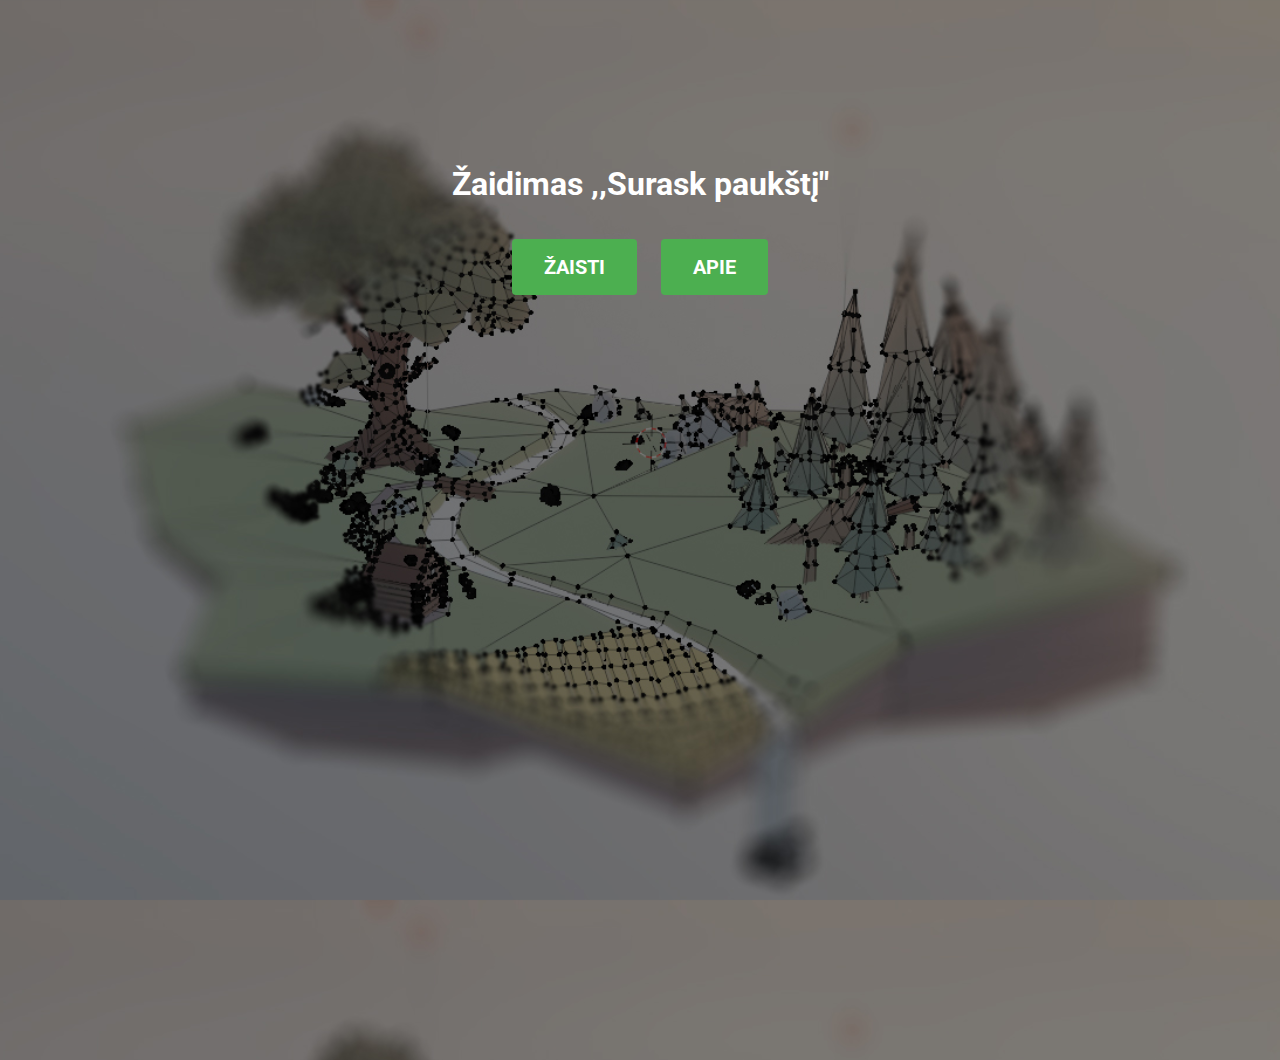
<file: index.html>
<!DOCTYPE html><meta charset="UTF-8"><html><head><title>Žaidimas Surask paukštį</title> <link rel="stylesheet" type="text/css" href="styles2.css" />  </head><body> <h1>Žaidimas ,,Surask paukštį"</h1> <div class="button-container"> <a href="/csb-0h8qq8/src/index2.html" class="button">Žaisti</a> <a href="/csb-0h8qq8/about.html" class="button">Apie</a> </div> </body></html>
</file>
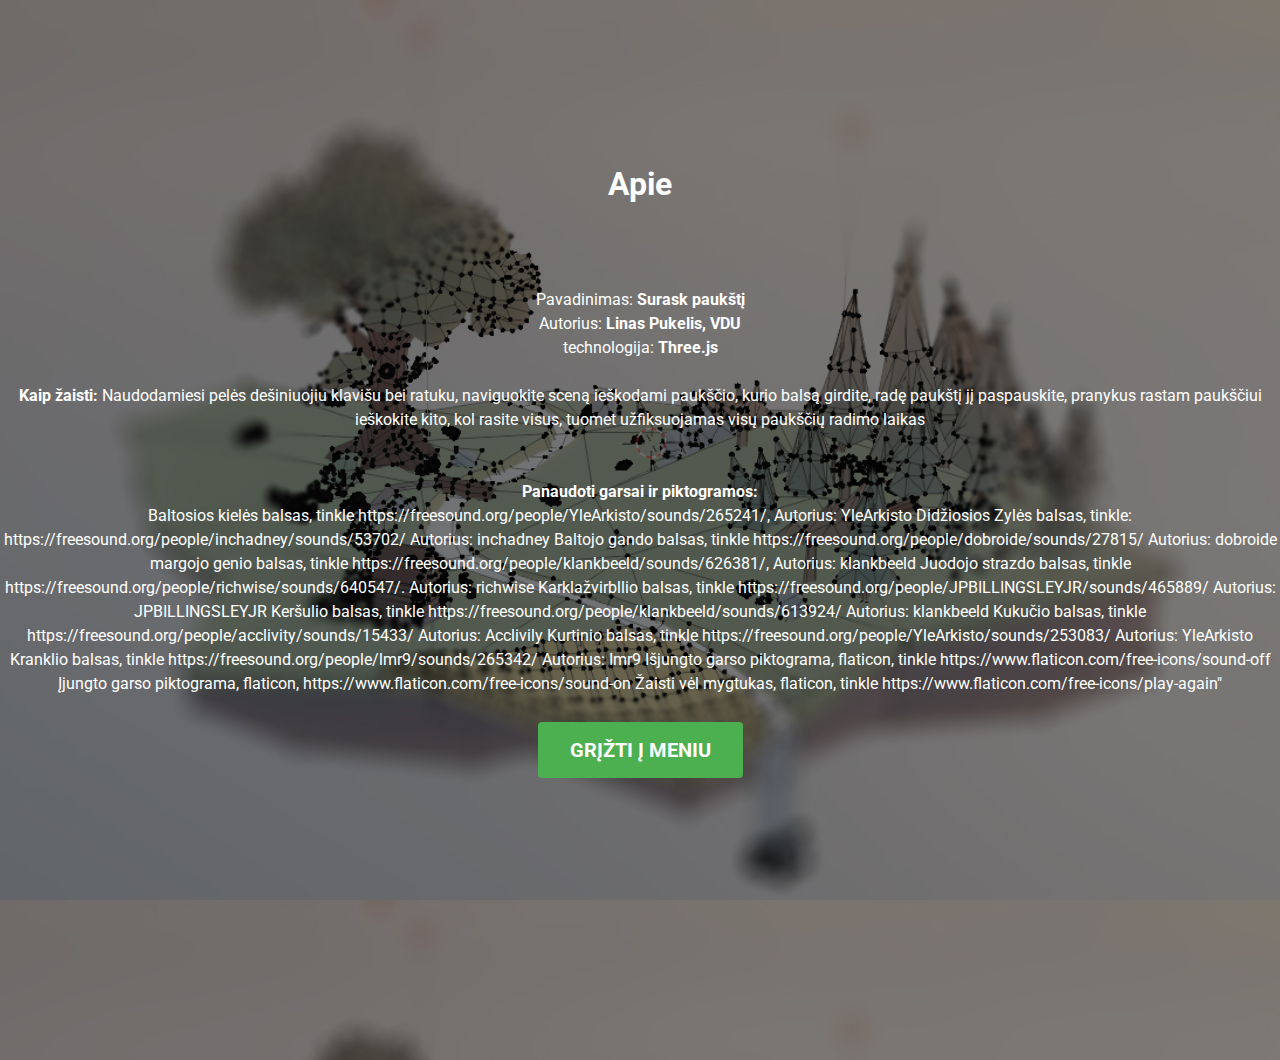
<file: about.html>
<!DOCTYPE html><meta charset="UTF-8"><html><head><title>Apie</title> <link rel="stylesheet" type="text/css" href="styles2.css" />  </head><body> <div class="content"> <h1>Apie</h1> <p> Pavadinimas: <strong>Surask paukštį </strong><br> Autorius: <strong>Linas Pukelis, VDU </strong><br> technologija: <strong>Three.js </strong> <br> <br> <strong> Kaip žaisti: </strong> Naudodamiesi pelės dešiniuojiu klavišu bei ratuku, naviguokite sceną ieškodami paukščio, kurio balsą girdite, radę paukštį jį paspauskite, pranykus rastam paukščiui ieškokite kito, kol rasite visus, tuomet užfiksuojamas visų paukščių radimo laikas<br><br><br> <strong> Panaudoti garsai ir piktogramos: </strong> <br> Baltosios kielės balsas, tinkle https://freesound.org/people/YleArkisto/sounds/265241/, Autorius: YleArkisto Didžiosios Zylės balsas, tinkle: https://freesound.org/people/inchadney/sounds/53702/ Autorius: inchadney Baltojo gando balsas, tinkle https://freesound.org/people/dobroide/sounds/27815/ Autorius: dobroide margojo genio balsas, tinkle https://freesound.org/people/klankbeeld/sounds/626381/, Autorius: klankbeeld Juodojo strazdo balsas, tinkle https://freesound.org/people/richwise/sounds/640547/. Autorius: richwise Karklažvirbllio balsas, tinkle https://freesound.org/people/JPBILLINGSLEYJR/sounds/465889/ Autorius: JPBILLINGSLEYJR Keršulio balsas, tinkle https://freesound.org/people/klankbeeld/sounds/613924/ Autorius: klankbeeld Kukučio balsas, tinkle https://freesound.org/people/acclivity/sounds/15433/ Autorius: Acclivily Kurtinio balsas, tinkle https://freesound.org/people/YleArkisto/sounds/253083/ Autorius: YleArkisto Kranklio balsas, tinkle https://freesound.org/people/lmr9/sounds/265342/ Autorius: Imr9 Išjungto garso piktograma, flaticon, tinkle https://www.flaticon.com/free-icons/sound-off Įjungto garso piktograma, flaticon, https://www.flaticon.com/free-icons/sound-on Žaisti vėl mygtukas, flaticon, tinkle https://www.flaticon.com/free-icons/play-again" </p> <a href="/csb-0h8qq8/index.html" class="button">Grįžti į meniu</a> </div> </body></html>
</file>
<file: styles2.css>
/* Reset default button styles */

@import url("https://fonts.googleapis.com/css2?family=Roboto:wght@400;700&display=swap");

html,
body {
  height: 100%;
}

body {
  margin: 0;
  background-image: url("Pasaulis1-4.jpg");
  opacity: 100%;
  background-repeat: repeat;
  background-size: cover;
  background-position: center;
}

button,
a.button {
  border: none;
}

/* Button styles */
.button-container {
  text-align: center;
}

.button {
  display: inline-block;
  padding: 16px 32px;
  font-size: 20px;
  font-weight: bold;
  text-align: center;
  text-decoration: none;
  text-transform: uppercase;
  border-radius: 4px;
  background-color: #4caf50;
  color: #fff;
  transition: background-color 0.3s ease;
  margin: 10px;
  font-family: "Roboto", sans-serif;
}

.button:hover {
  background-color: #45a049;
  color: #fff; /* Added to ensure text color remains visible on hover */
}

.button:active {
  background-color: #3e8e41;
}

.button:focus {
  outline: none;
  box-shadow: 0 0 0 3px rgba(0, 0, 0, 0.1);
}

.button:disabled {
  opacity: 0.6;
  cursor: not-allowed;
}

h1,
p {
  margin-top: 5em;
  text-align: center;
  font-family: "Roboto", sans-serif;
  color: white;
  line-height: 1.5;
}

.content {
  text-align: center;
}
</file>
